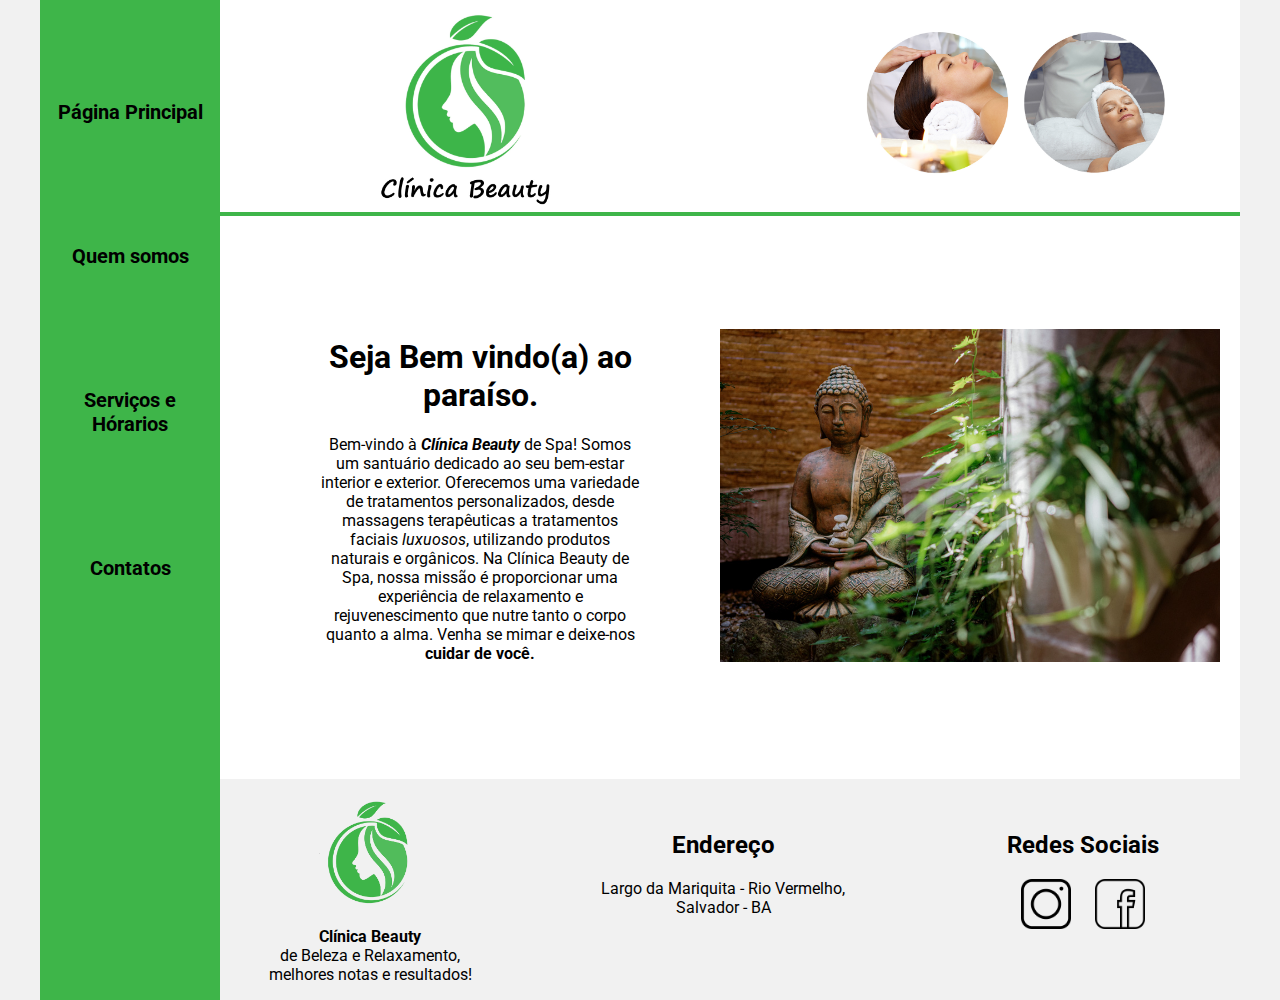
<file: index.html>
<!DOCTYPE html>
<html lang="en">
<head>
    <meta charset="UTF-8">
    <meta http-equiv="X-UA-Compatible" content="IE=edge">
    <meta name="viewport" content="width=device-width, initial-scale=1.0">
    <title>Clínica Beauty - Spá e Saude</title>
    <link rel="stylesheet" href="base.css">
    <link rel="preconnect" href="https://fonts.googleapis.com">
    <link rel="preconnect" href="https://fonts.gstatic.com" crossorigin>
    <link href="https://fonts.googleapis.com/css2?family=Roboto:ital,wght@0,100;0,300;0,400;0,500;0,700;0,900;1,100;1,300;1,400;1,500;1,700;1,900&display=swap" rel="stylesheet">
</head>
<body>
    <div class="wrapper">
        <section class="menu">
            <div>
                <a href="./index.html"><strong><p>Página Principal</p></strong></a>
            </div>
            <div>
                <a href="./about.html"><strong><p>Quem somos</p></strong></a>
            </div>
            <div>
                <a href="./services.html"><strong><p>Serviços e <br> Hórarios</p></strong></a>
            </div>
            <div>
                <a href="./contact.html"><strong><p>Contatos</p></strong></a>
            </div>
        </section>

        <section class="main">
            <div class="header">
                <img src="./assets/index-header.jpg" alt="banner com foto de uma mulher com toalha na cabeça">
            </div>
    
            <div class="content">
                <div id="texto-principal">
                    <h1>Seja Bem vindo(a) ao paraíso.</h1>
                    <p>Bem-vindo à <i><b>Clínica Beauty</b></i> de Spa!
    
                        Somos um santuário dedicado ao seu bem-estar interior e exterior. Oferecemos uma variedade de tratamentos personalizados, desde massagens terapêuticas a tratamentos faciais <i>luxuosos</i>, utilizando produtos naturais e orgânicos.
                        
                        Na Clínica Beauty de Spa, nossa missão é proporcionar uma experiência de relaxamento e rejuvenescimento que nutre tanto o corpo quanto a alma. Venha se mimar e deixe-nos <b>cuidar de você.</b>
                    </p>
                </div>
                <div>
                    <img src="./assets/img-pg-principal.jpg" alt="imagem do Buda em ambiente com plantas">
                </div>
            </div>
    
            <div class="footer">
                <div id="footer1">
                    <div id="footer-logo">
                        <img src="./assets/Logo.png" alt="Logo da marca">
                        <p><strong>Clínica Beauty</strong><br>de Beleza e Relaxamento, <br>
                            melhores notas e resultados!</p>
                    </div>
                    <div id="endereco">
                        <h2>Endereço</h2>
                        <p>  Largo da Mariquita - Rio Vermelho, <br>
                             Salvador - BA</p>
                    </div>
                    <div id="redes-sociais">
                        <h2>Redes Sociais</h2>
                        <div>
                            <a href="https://www.instagram.com/" target="_blank"><img src="./assets/instagram-logo.png" alt="Logo do instagram"></a>
                            <a href="https://www.facebook.com" target="_blank"><img src="./assets/facebook-logo.png" alt="Logo do facebook"></a>
                        </div>
                    </div>
                </div>
            </div>
        </div>
    </section>
</body>
</html>
</file>
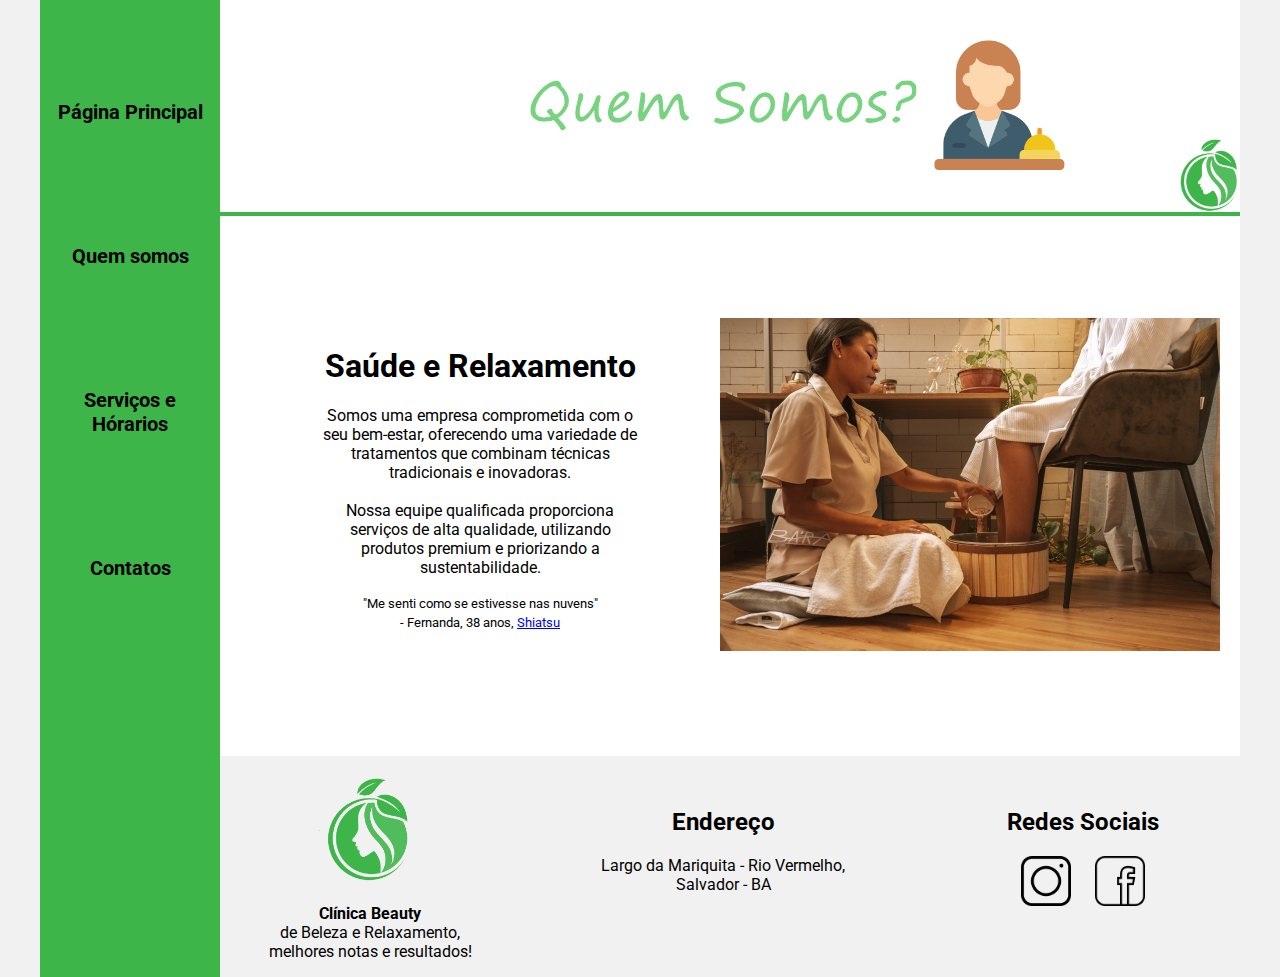
<file: about.html>
<!DOCTYPE html>
<html lang="en">
<head>
    <meta charset="UTF-8">
    <meta http-equiv="X-UA-Compatible" content="IE=edge">
    <meta name="viewport" content="width=device-width, initial-scale=1.0">
    <title>Clínica Beauty - Spá e Saude</title>
    <link rel="stylesheet" href="base.css">
    <link rel="preconnect" href="https://fonts.googleapis.com">
    <link rel="preconnect" href="https://fonts.gstatic.com" crossorigin>
    <link href="https://fonts.googleapis.com/css2?family=Roboto:ital,wght@0,100;0,300;0,400;0,500;0,700;0,900;1,100;1,300;1,400;1,500;1,700;1,900&display=swap" rel="stylesheet">
</head>
<body>
    <div class="wrapper">
        <section class="menu">
            <div>
                <a href="./index.html"><strong><p>Página Principal</p></strong></a>
            </div>
            <div>
                <a href="./about.html"><strong><p>Quem somos</p></strong></a>
            </div>
            <div>
                <a href="./services.html"><strong><p>Serviços e <br> Hórarios</p></strong></a>
            </div>
            <div>
                <a href="./contact.html"><strong><p>Contatos</p></strong></a>
            </div>
        </section>

        <section class="main">
            <div class="header">
                <img src="./assets/about-header.jpg" alt="banner com foto de uma mulher com toalha na cabeça">
            </div>
    
            <div class="content">
                <div id="texto-principal">
                    <h1>Saúde e Relaxamento</h1>
                    <p>
                        Somos uma empresa comprometida com o seu bem-estar, oferecendo uma variedade de tratamentos que combinam técnicas tradicionais e inovadoras. 
                        <br><br>
                        Nossa equipe qualificada proporciona serviços de alta qualidade, utilizando produtos premium e priorizando a sustentabilidade.
                    </p>
                    <blockquote>
                        <small>"Me senti como se estivesse nas nuvens" - Fernanda, 38 anos, <u><a href="./services.html">Shiatsu</a></u></small>
                    </blockquote>
                </div>
                <div>
                    <img src="./assets/about.jpg" alt="imagem do Buda em ambiente com plantas">
                </div>
            </div>
    
            <div class="footer">
                <div id="footer1">
                    <div id="footer-logo">
                        <img src="./assets/Logo.png" alt="Logo da marca">
                        <p><strong>Clínica Beauty</strong><br>de Beleza e Relaxamento, <br>
                            melhores notas e resultados!</p>
                    </div>
                    <div id="endereco">
                        <h2>Endereço</h2>
                        <p>  Largo da Mariquita - Rio Vermelho, <br>
                             Salvador - BA</p>
                    </div>
                    <div id="redes-sociais">
                        <h2>Redes Sociais</h2>
                        <div>
                            <a href="https://www.instagram.com/" target="_blank"><img src="./assets/instagram-logo.png" alt="Logo do instagram"></a>
                            <a href="https://www.facebook.com" target="_blank"><img src="./assets/facebook-logo.png" alt="Logo do facebook"></a>
                        </div>
                    </div>
                </div>
            </div>
        </div>
    </section>
</body>
</html>
</file>
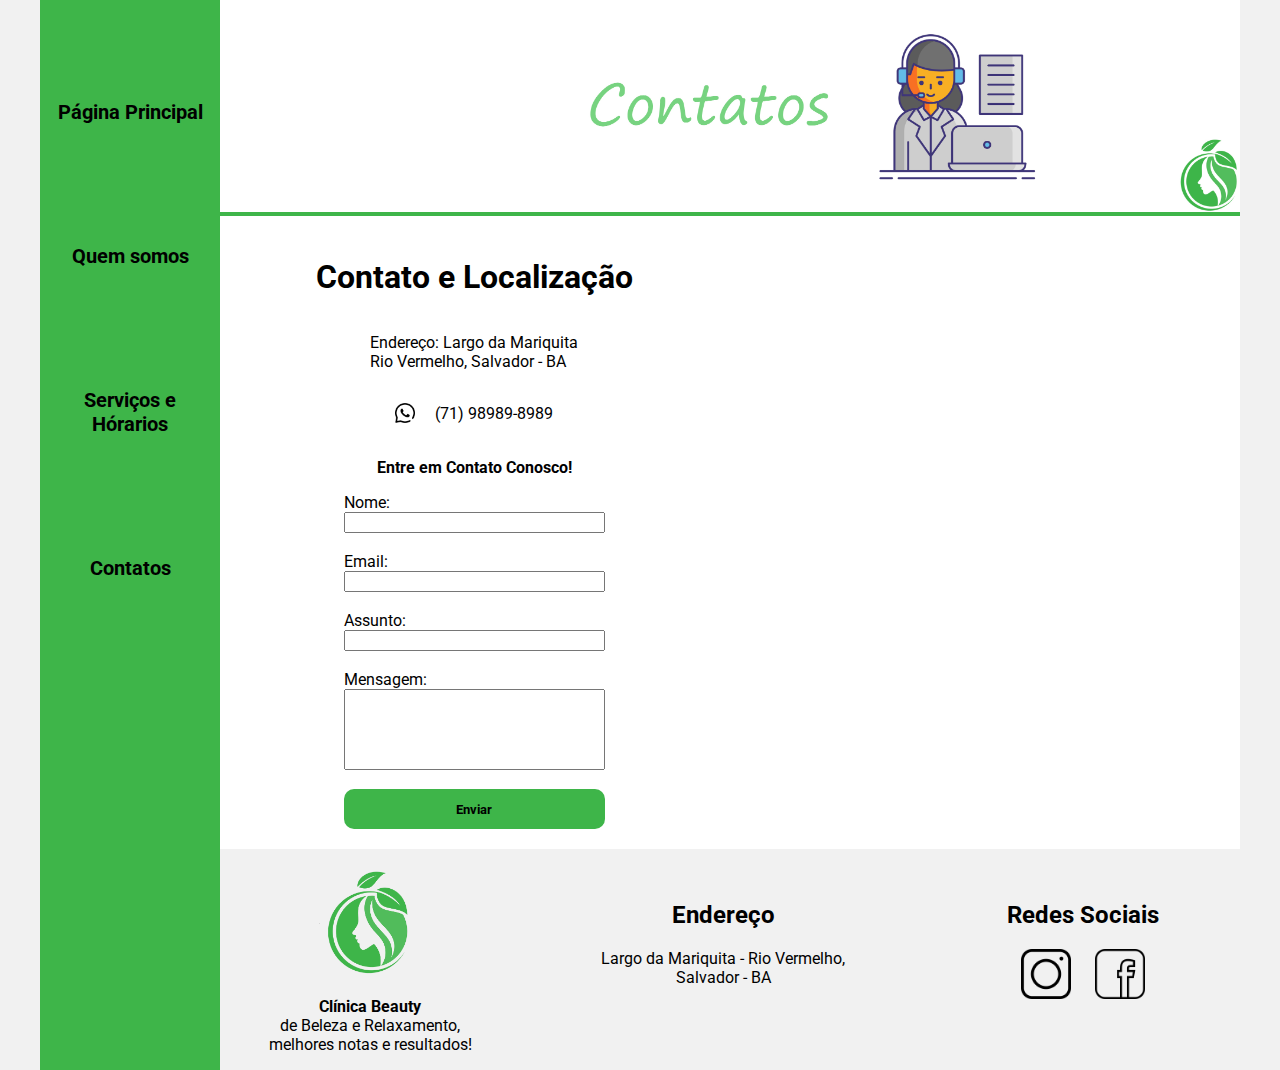
<file: contact.html>
<!DOCTYPE html>
<html lang="en">
<head>
    <meta charset="UTF-8">
    <meta http-equiv="X-UA-Compatible" content="IE=edge">
    <meta name="viewport" content="width=device-width, initial-scale=1.0">
    <title>Clínica Beauty - Spá e Saude</title>
    <link rel="stylesheet" href="base.css">
    <link rel="preconnect" href="https://fonts.googleapis.com">
    <link rel="preconnect" href="https://fonts.gstatic.com" crossorigin>
    <link href="https://fonts.googleapis.com/css2?family=Roboto:ital,wght@0,100;0,300;0,400;0,500;0,700;0,900;1,100;1,300;1,400;1,500;1,700;1,900&display=swap" rel="stylesheet">
</head>
<body>
    <div class="wrapper">
        <section class="menu">
            <div>
                <a href="./index.html"><strong><p>Página Principal</p></strong></a>
            </div>
            <div>
                <a href="./about.html"><strong><p>Quem somos</p></strong></a>
            </div>
            <div>
                <a href="./services.html"><strong><p>Serviços e <br> Hórarios</p></strong></a>
            </div>
            <div>
                <a href="./contact.html"><strong><p>Contatos</p></strong></a>
            </div>
        </section>

        <section class="main">
            <div class="header">
                <img src="./assets/contact-header.jpg" alt="banner com foto de uma mulher recebendo massagem">
            </div>
    
            <div class="content">
                <section class="contact">
                <div id="dados-contato">
                    <h1>Contato e Localização</h1>
                    <p>Endereço: Largo da Mariquita <br> Rio Vermelho, Salvador - BA</p>
                    <p><sub><img id="whatsapp-logo" width="20px" src="./assets/whatsapp.png" alt="logo whatsapp"></sub> (71) 98989-8989</p>
                    <p><strong>Entre em Contato Conosco!</strong></p>
                    <form id="formulario" method="get" >
                       <label>Nome:</label> <input type="text" name="nome"><br>
                       <label>Email:</label> <input type="email" name="email"><br>
                       <label>Assunto:</label> <input type="text" name="assunto"><br>
                       <label>Mensagem:<br></label> <textarea style="resize: none" name="mensagem" id="" cols="30" rows="5"></textarea><br>
                       <button>Enviar</button>
                    </form>
                </div>
                <div id="mapa" >
                    <iframe src="https://www.google.com/maps/embed?pb=!1m18!1m12!1m3!1d3887.3406568369355!2d-38.49106012413526!3d-13.013965460664144!2m3!1f0!2f0!3f0!3m2!1i1024!2i768!4f13.1!3m3!1m2!1s0x71603524415f101%3A0x2a28aae784af5a38!2sLargo%20da%20Mariquita%20-%20Rio%20Vermelho%2C%20Salvador%20-%20BA%2C%2041940-380!5e0!3m2!1spt-BR!2sbr!4v1709322716324!5m2!1spt-BR!2sbr" width="400" height="350" style="border:0;" allowfullscreen="" loading="lazy" referrerpolicy="no-referrer-when-downgrade"></iframe> 
                </div>
                </section>
            </div>
    
            <div class="footer">
                <div id="footer1">
                    <div id="footer-logo">
                        <img src="./assets/Logo.png" alt="Logo da marca">
                        <p><strong>Clínica Beauty</strong><br>de Beleza e Relaxamento, <br>
                            melhores notas e resultados!</p>
                    </div>
                    <div id="endereco">
                        <h2>Endereço</h2>
                        <p>  Largo da Mariquita - Rio Vermelho, <br>
                             Salvador - BA</p>
                    </div>
                    <div id="redes-sociais">
                        <h2>Redes Sociais</h2>
                        <div>
                            <a href="https://www.instagram.com/" target="_blank"><img src="./assets/instagram-logo.png" alt="Logo do instagram"></a>
                            <a href="https://www.facebook.com" target="_blank"><img src="./assets/facebook-logo.png" alt="Logo do facebook"></a>
                        </div>
                    </div>
                </div>
            </div>
        </div>
    </section>
</body>
</html>
</file>
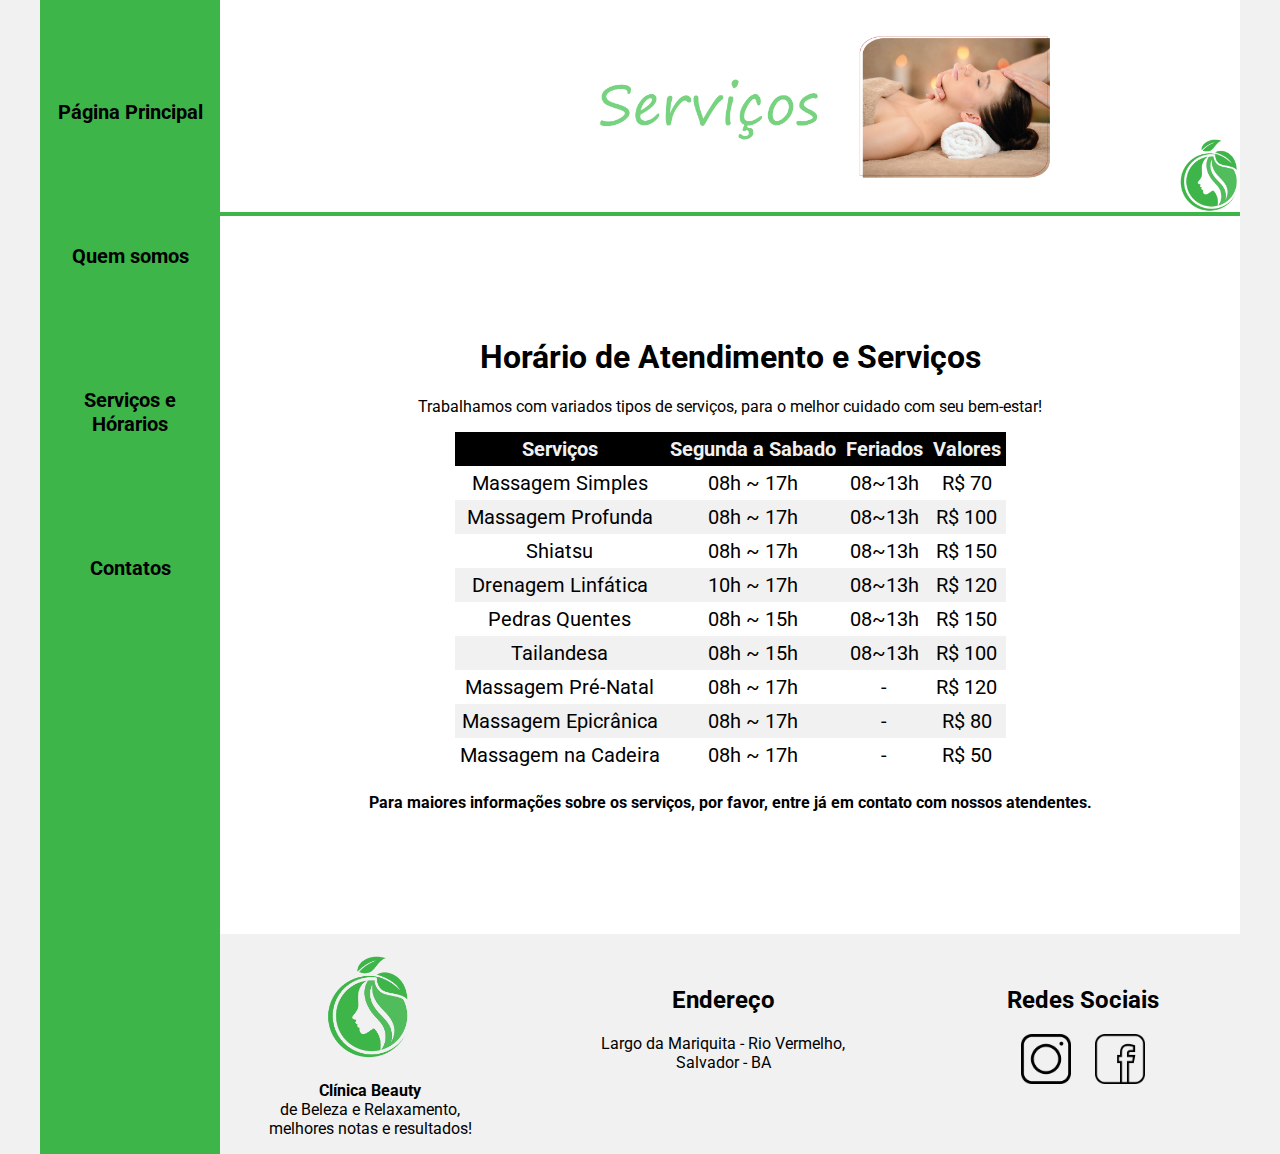
<file: services.html>
<!DOCTYPE html>
<html lang="en">
<head>
    <meta charset="UTF-8">
    <meta http-equiv="X-UA-Compatible" content="IE=edge">
    <meta name="viewport" content="width=device-width, initial-scale=1.0">
    <title>Clínica Beauty - Spá e Saude</title>
    <link rel="stylesheet" href="base.css">
    <link rel="preconnect" href="https://fonts.googleapis.com">
    <link rel="preconnect" href="https://fonts.gstatic.com" crossorigin>
    <link href="https://fonts.googleapis.com/css2?family=Roboto:ital,wght@0,100;0,300;0,400;0,500;0,700;0,900;1,100;1,300;1,400;1,500;1,700;1,900&display=swap" rel="stylesheet">
</head>
<body>
    <div class="wrapper">
        <section class="menu">
            <div>
                <a href="./index.html"><strong><p>Página Principal</p></strong></a>
            </div>
            <div>
                <a href="./about.html"><strong><p>Quem somos</p></strong></a>
            </div>
            <div>
                <a href="./services.html"><strong><p>Serviços e <br> Hórarios</p></strong></a>
            </div>
            <div>
                <a href="./contact.html"><strong><p>Contatos</p></strong></a>
            </div>
        </section>

        <section class="main">
            <div class="header">
                <img src="./assets/services-header.jpg" alt="banner com foto de uma mulher recebendo massagem">
            </div>
    
            <div class="content">
                <div id="texto-principal">
                    <h1>Horário de Atendimento e Serviços</h1>
                    <p>
                        Trabalhamos com variados tipos de serviços, para o melhor cuidado com seu bem-estar!
                    </p>
                    <table align="center" class="tabela" cellspacing="0" cellpadding="5" summary="Tabela com serviços, horário de funcionamento e valores.">
                        <thead id="cabecalho">
                            <th>Serviços</th><th>Segunda a Sabado</th><th>Feriados</th><th>Valores</th>
                        </thead>
                        <tbody>
                            <tr>
                                <td>Massagem Simples</td><td>08h ~ 17h</td><td>08~13h</td><td>R$ 70</td>
                            </tr>
                            <tr>
                                <td>Massagem Profunda</td><td>08h ~ 17h</td><td>08~13h</td><td>R$ 100</td>
                            </tr>
                            <tr>
                                <td>Shiatsu</td><td>08h ~ 17h</td><td>08~13h</td><td>R$ 150</td>
                            </tr>
                            <tr>
                                <td>Drenagem Linfática</td><td>10h ~ 17h</td><td>08~13h</td><td>R$ 120</td>
                            </tr>
                            <tr>
                                <td>Pedras Quentes</td><td>08h ~ 15h</td><td>08~13h</td><td>R$ 150</td>
                            </tr>
                            <tr>
                                <td>Tailandesa</td><td>08h ~ 15h</td><td>08~13h</td><td>R$ 100</td>
                            </tr>
                            <tr>
                                <td>Massagem Pré-Natal</td><td>08h ~ 17h</td><td>-</td><td>R$ 120</td>
                            </tr>
                            <tr>
                                <td>Massagem Epicrânica</td><td>08h ~ 17h</td><td>-</td><td>R$ 80</td>
                            </tr>
                            <tr>
                                <td>Massagem na Cadeira</td><td>08h ~ 17h</td><td>-</td><td>R$ 50</td>
                            </tr>
                        </tbody>
                    </table>
                    <h4>Para maiores informações sobre os serviços, por favor, entre já em contato com nossos atendentes.</h4>
                </div>
            </div>
    
            <div class="footer">
                <div id="footer1">
                    <div id="footer-logo">
                        <img src="./assets/Logo.png" alt="Logo da marca">
                        <p><strong>Clínica Beauty</strong><br>de Beleza e Relaxamento, <br>
                            melhores notas e resultados!</p>
                    </div>
                    <div id="endereco">
                        <h2>Endereço</h2>
                        <p>  Largo da Mariquita - Rio Vermelho, <br>
                             Salvador - BA</p>
                    </div>
                    <div id="redes-sociais">
                        <h2>Redes Sociais</h2>
                        <div>
                            <a href="https://www.instagram.com/" target="_blank"><img src="./assets/instagram-logo.png" alt="Logo do instagram"></a>
                            <a href="https://www.facebook.com" target="_blank"><img src="./assets/facebook-logo.png" alt="Logo do facebook"></a>
                        </div>
                    </div>
                </div>
            </div>
        </div>
    </section>
</body>
</html>
</file>
<file: base.css>
* {
    font-family: "Roboto", sans-serif;
}

html, body {
    margin: 0;
}
body {
    background-color: #f1f1f1;
    display: flex;
    justify-content: center;
}

.wrapper {
    width: 1200px;
    display: flex;
    margin: auto auto;
    background-color: #3eb549;
}
.main {
    display: flex;
    flex-flow: column;
    width: 85%;
}

.header > img {
    width: 100%;
}

.menu {
    width: 15%;
    background-color: #3eb549;
    display: flex;
    flex-direction: column;
}

.menu > div {
    padding-top: 5rem;

}

.menu > div > a {
    display: flex;
    justify-content: center;
    align-items: center;
    text-decoration: none;
    color: black; 
    font-size: 20px;
    text-align: center;
}

.menu > div > a:hover {
    background-color: white;
}

.header {
    min-height: auto;
    display: inline-block;
    position: relative;
}

.content {
    background-color: white;
    min-height: 500px;
    padding: 20px;
    display: flex;
    align-items: center;
    justify-content: center;
}

.content > div > img {
    width: 500px;
}

#texto-principal {
    text-align: center;
    padding: 5rem;
}

.footer {
    background-color: #f1f1f1;
    min-height: 150px;
}

#footer1 {
    display: flex;
    justify-content: space-around;
}

#footer-logo {
    display: flex;
    align-items: center;
    flex-direction: column;
}

#footer-logo p {
    text-align: center;
}

#footer-logo img {
    width: 120px;
    margin-top: 1rem;
}

#endereco { 
    padding: 2rem;
    text-align: center;
}

#redes-sociais {
    display: flex;
    align-items: center;
    flex-direction: column;
    padding: 2rem;
}

#redes-sociais > div > a {
    margin: 10px;
}

#redes-sociais > div > a > img {
    width: 50px;
}

table tbody tr:nth-child(even) td {
    background-color: #f1f1f1;
}

.tabela {
    font-size: 20px;
}

#cabecalho {
    background-color: black;
    color: #f1f1f1;
}

#dados-contato {
    display: flex;
    flex-direction: column;
    align-items: center;
    padding-right: 7rem;
}

.contact {
    display: flex;
    align-items: center;
    justify-content: center;
}

#formulario {
    display: flex;
    flex-direction: column;
    margin: 0;
}

#formulario > button {
    border-radius: 10px;
    background-color: #3eb549;
    font-weight: bolder;
    cursor: pointer;
    border: none;
    height: 40px;
}

#formulario > button:hover {
    background-color: #77d380;
}

#whatsapp-logo {
    margin-right: 1rem;
}
</file>
